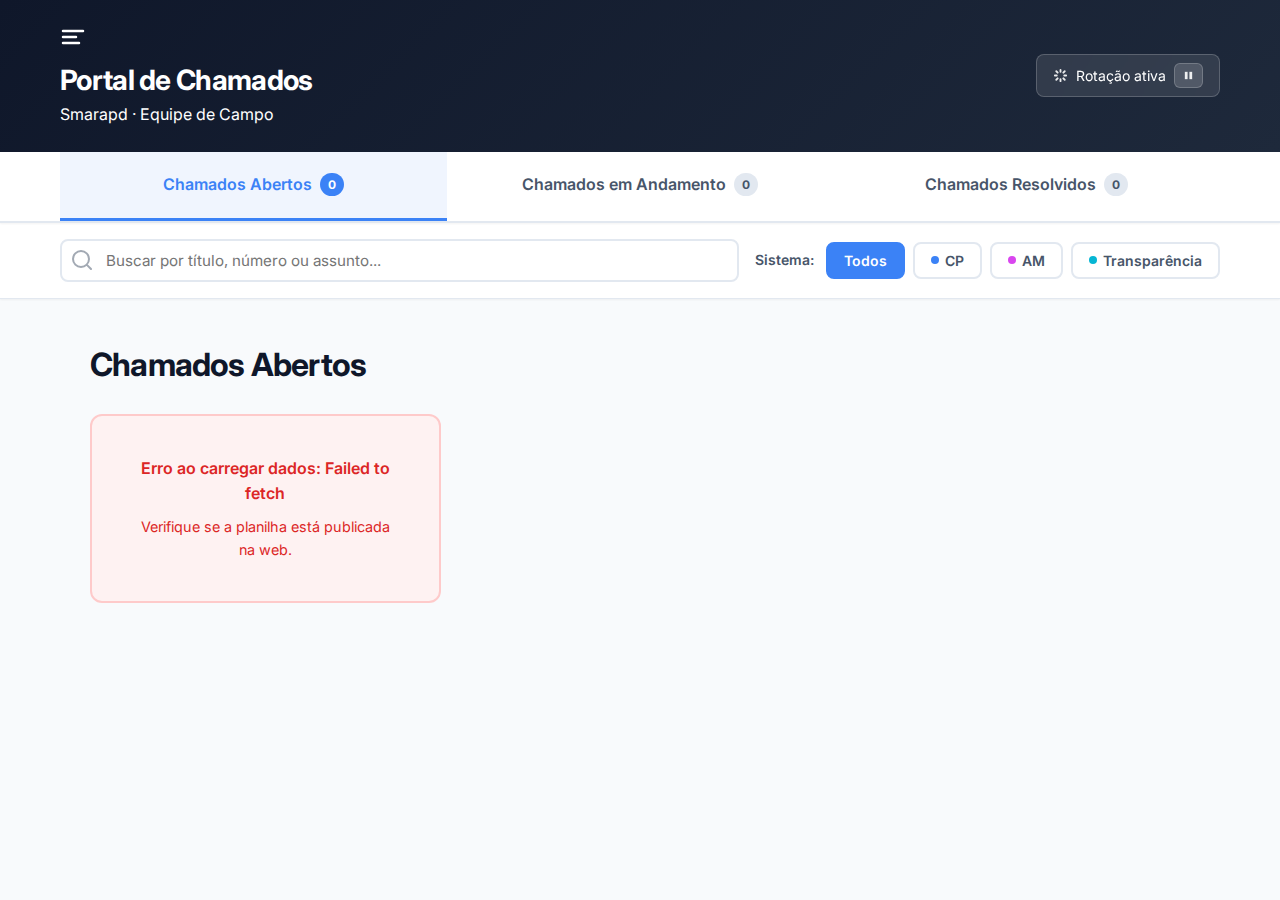
<file: index.html>
<!DOCTYPE html>
<html lang="pt-BR">

<head>
    <meta charset="UTF-8">
    <meta name="viewport" content="width=device-width, initial-scale=1.0">
    <title>Portal de Chamados Smarapd</title>
    <link rel="stylesheet" href="styles.css">
    <link rel="preconnect" href="https://fonts.googleapis.com">
    <link rel="preconnect" href="https://fonts.gstatic.com" crossorigin>
    <link href="https://fonts.googleapis.com/css2?family=Inter:wght@400;500;600;700&display=swap" rel="stylesheet">
    
    <!-- Swiper CSS -->
    <link rel="stylesheet" href="https://cdn.jsdelivr.net/npm/swiper@11/swiper-bundle.min.css" />
</head>

<body>
    <header>
        <div class="container">
            <div class="header-content">
                <div class="header-brand">
                    <div class="header-logo">
                        <svg width="26" height="26" viewBox="0 0 26 26" fill="none">
                            <path d="M3 7h20M3 13h13M3 19h16" stroke="white" stroke-width="2.5" stroke-linecap="round"/>
                        </svg>
                    </div>
                    <div>
                        <h1>Portal de Chamados</h1>
                        <p class="header-subtitle">Smarapd · Equipe de Campo</p>
                    </div>
                </div>
                <div class="rotation-indicator">
                    <svg width="15" height="15" viewBox="0 0 16 16" fill="none">
                        <path d="M8 2V4M8 12V14M14 8H12M4 8H2M12.5 12.5L11 11M5 5L3.5 3.5M12.5 3.5L11 5M5 11L3.5 12.5" stroke="currentColor" stroke-width="2" stroke-linecap="round"/>
                    </svg>
                    <span>Rotação ativa</span>
                    <button id="toggleRotation" class="rotation-toggle" aria-label="Pausar rotação">
                        <svg width="11" height="11" viewBox="0 0 12 12" fill="currentColor">
                            <rect x="2" y="2" width="3" height="8"/>
                            <rect x="7" y="2" width="3" height="8"/>
                        </svg>
                    </button>
                </div>
            </div>
        </div>
    </header>

    <nav>
        <div class="container">
            <ul>
                <li><a href="#" class="active" data-target="abertos">
                    Chamados Abertos
                    <span class="badge-count" data-section="abertos">0</span>
                </a></li>
                <li><a href="#" data-target="andamento">
                    Chamados em Andamento
                    <span class="badge-count" data-section="andamento">0</span>
                </a></li>
                <li><a href="#" data-target="resolvidos">
                    Chamados Resolvidos
                    <span class="badge-count" data-section="resolvidos">0</span>
                </a></li>
            </ul>
        </div>
    </nav>

    <div class="filters-bar">
        <div class="container">
            <div class="search-box">
                <svg width="20" height="20" viewBox="0 0 20 20" fill="none">
                    <path d="M9 17A8 8 0 1 0 9 1a8 8 0 0 0 0 16zM19 19l-4.35-4.35" stroke="currentColor" stroke-width="2" stroke-linecap="round" stroke-linejoin="round"/>
                </svg>
                <input type="text" id="searchInput" placeholder="Buscar por título, número ou assunto...">
                <button id="clearSearch" class="clear-btn" aria-label="Limpar busca">×</button>
            </div>
            <div class="filter-buttons">
                <span class="filter-label">Sistema:</span>
                <button class="filter-btn active" data-filter="all">Todos</button>
                <button class="filter-btn" data-filter="cp">
                    <span class="filter-dot cp"></span>
                    CP
                </button>
                <button class="filter-btn" data-filter="am">
                    <span class="filter-dot am"></span>
                    AM
                </button>
                <button class="filter-btn" data-filter="transparencia">
                    <span class="filter-dot transparencia"></span>
                    Transparência
                </button>
            </div>
        </div>
    </div>

    <main class="container">
        <section id="abertos" class="active">
            <h2>Chamados Abertos</h2>
            <div class="cards-container">
                <p class="loading-text">Carregando chamados...</p>
            </div>
            <p class="no-results" style="display: none;">Nenhum chamado encontrado com os filtros aplicados.</p>
        </section>

        <section id="andamento">
            <h2>Chamados em Andamento</h2>
            <div class="cards-container">
                <p class="loading-text">Carregando chamados...</p>
            </div>
            <p class="no-results" style="display: none;">Nenhum chamado encontrado com os filtros aplicados.</p>
        </section>

        <section id="resolvidos">
            <h2>Chamados Resolvidos</h2>
            <div class="cards-container">
                <p class="loading-text">Carregando chamados...</p>
            </div>
            <p class="no-results" style="display: none;">Nenhum chamado encontrado com os filtros aplicados.</p>
        </section>
    </main>

    <!-- Swiper JS -->
    <script src="https://cdn.jsdelivr.net/npm/swiper@11/swiper-bundle.min.js"></script>
    <script src="utils.js"></script>
    <script src="script.js"></script>
    
    <!-- Toast Notification -->
    <div id="toast" class="toast">
        <svg width="20" height="20" viewBox="0 0 20 20" fill="none">
            <circle cx="10" cy="10" r="8" stroke="currentColor" stroke-width="2"/>
            <path d="M6 10L9 13L14 7" stroke="currentColor" stroke-width="2" stroke-linecap="round" stroke-linejoin="round"/>
        </svg>
        <span id="toastMessage">Chamados atualizados!</span>
    </div>
</body>

</html>
</file>
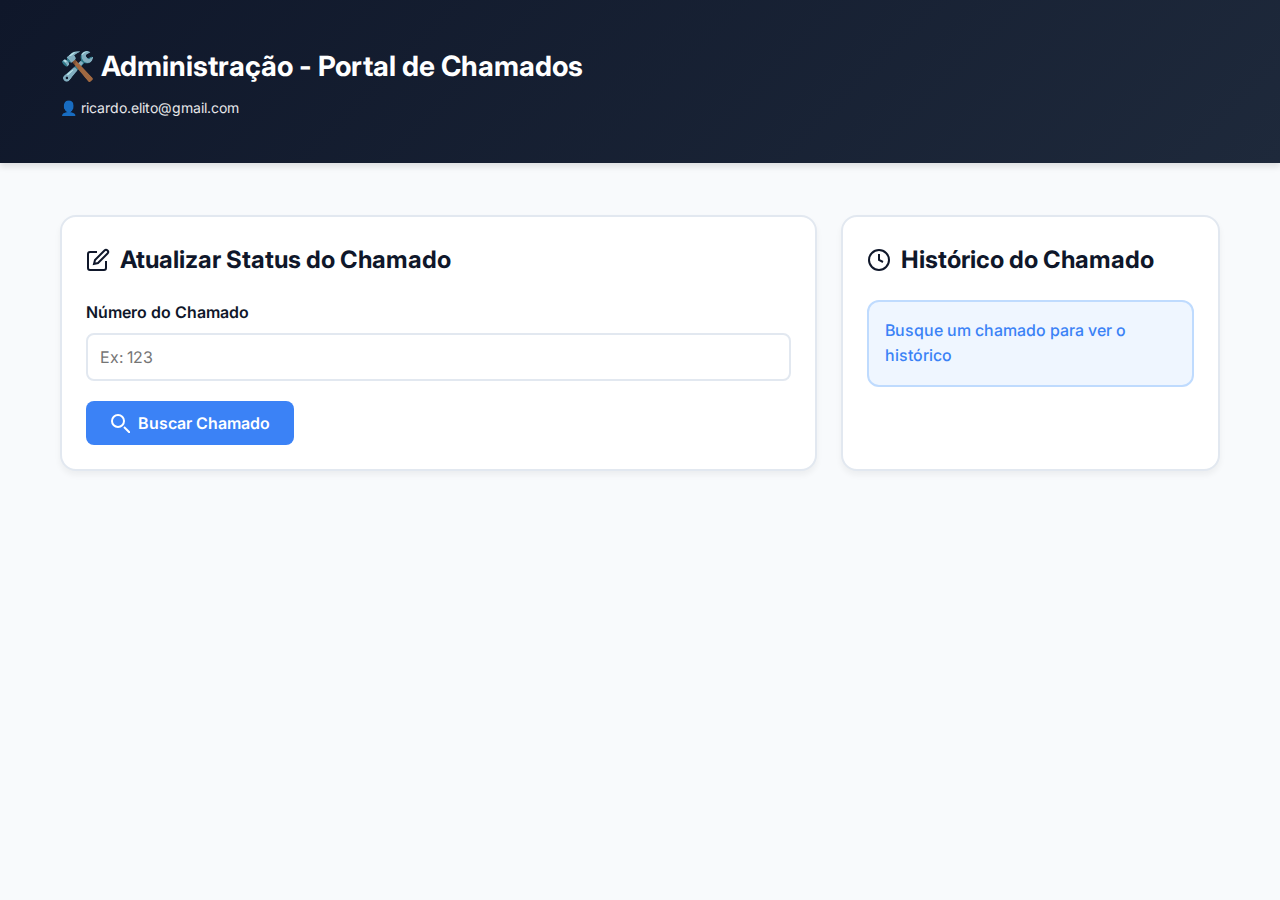
<file: admin.html>
<!DOCTYPE html>
<html lang="pt-BR">

<head>
    <meta charset="UTF-8">
    <meta name="viewport" content="width=device-width, initial-scale=1.0">
    <title>Admin - Portal de Chamados Smarapd</title>
    <link rel="preconnect" href="https://fonts.googleapis.com">
    <link rel="preconnect" href="https://fonts.gstatic.com" crossorigin>
    <link href="https://fonts.googleapis.com/css2?family=Inter:wght@400;500;600;700&display=swap" rel="stylesheet">
    <link rel="stylesheet" href="admin.css">
</head>

<body>
    <header>
        <div class="container">
            <h1>🛠️ Administração - Portal de Chamados</h1>
            <div class="user-info">
                👤 <span id="userName">Carregando...</span>
            </div>
        </div>
    </header>

    <div class="container">
        <div id="alertContainer"></div>

        <div class="admin-grid">
            <!-- Coluna Esquerda: Formulário -->
            <div class="card">
                <h2>
                    <svg width="24" height="24" viewBox="0 0 24 24" fill="none" stroke="currentColor" stroke-width="2">
                        <path d="M11 4H4a2 2 0 0 0-2 2v14a2 2 0 0 0 2 2h14a2 2 0 0 0 2-2v-7"></path>
                        <path d="M18.5 2.5a2.121 2.121 0 0 1 3 3L12 15l-4 1 1-4 9.5-9.5z"></path>
                    </svg>
                    Atualizar Status do Chamado
                </h2>

                <div class="form-group">
                    <label>Número do Chamado</label>
                    <input type="text" id="chamadoId" placeholder="Ex: 123" />
                </div>

                <button class="btn btn-primary" onclick="buscarChamado()">
                    <svg width="20" height="20" viewBox="0 0 20 20" fill="none" stroke="currentColor" stroke-width="2">
                        <circle cx="8" cy="8" r="6"></circle>
                        <path d="M14 14l6 6"></path>
                    </svg>
                    Buscar Chamado
                </button>

                <div id="chamadoDetalhes" style="display: none; margin-top: 24px;">
                    <div class="chamado-info">
                        <h3 id="chamadoTitulo">-</h3>
                        <p><strong>Status Atual:</strong> <span id="chamadoStatusAtual">-</span></p>
                        <p><strong>Sistema:</strong> <span id="chamadoSistema">-</span></p>
                        <p><strong>Solicitante:</strong> <span id="chamadoSolicitante">-</span></p>
                    </div>

                    <div class="form-group">
                        <label>Novo Status</label>
                        <div class="status-select" id="statusSelect">
                            <div class="status-option aberto" data-status="Aberto" onclick="selecionarStatus('Aberto')">
                                ⚠️ Aberto
                            </div>
                            <div class="status-option andamento" data-status="Em Andamento"
                                onclick="selecionarStatus('Em Andamento')">
                                🔄 Em Andamento
                            </div>
                            <div class="status-option resolvido" data-status="Resolvido"
                                onclick="selecionarStatus('Resolvido')">
                                ✅ Resolvido
                            </div>
                        </div>
                    </div>

                    <div class="form-group">
                        <label>Observação (opcional)</label>
                        <textarea id="observacao" rows="3"
                            placeholder="Adicione uma observação sobre esta mudança..."></textarea>
                    </div>

                    <button class="btn btn-success" id="btnAtualizar" onclick="atualizarStatus()" disabled>
                        <svg width="20" height="20" viewBox="0 0 20 20" fill="none" stroke="currentColor"
                            stroke-width="2">
                            <path d="M5 10l3 3L18 3"></path>
                        </svg>
                        Atualizar Status
                    </button>
                </div>
            </div>

            <!-- Coluna Direita: Histórico -->
            <div class="card">
                <h2>
                    <svg width="24" height="24" viewBox="0 0 24 24" fill="none" stroke="currentColor" stroke-width="2">
                        <circle cx="12" cy="12" r="10"></circle>
                        <polyline points="12 6 12 12 16 14"></polyline>
                    </svg>
                    Histórico do Chamado
                </h2>

                <div id="historico">
                    <div class="alert alert-info">
                        Busque um chamado para ver o histórico
                    </div>
                </div>
            </div>
        </div>
    </div>

    <script src="utils.js"></script>
    <script>
        // CONFIGURAÇÃO - SUBSTITUA PELA URL DO SEU APPS SCRIPT
        // ⚠️ IMPORTANTE: Configure a URL da sua API aqui!
        // Para obter a URL:
        // 1. Vá no Apps Script
        // 2. Clique em "Implantar" > "Nova implantação"
        // 3. Tipo: "Aplicativo da Web"
        // 4. Acesso: "Qualquer pessoa"
        // 5. Copie a URL e cole abaixo

        let chamadoAtual = null;
        let statusSelecionado = null;
        let dadosChamado = null;

        // Carregar informações do usuário
        window.addEventListener('DOMContentLoaded', () => {
            carregarUsuario();
        });

        async function carregarUsuario() {
            try {
                const response = await fetch(API_URL, {
                    method: 'POST',
                    redirect: 'follow',
                    headers: { 'Content-Type': 'text/plain;charset=utf-8' },
                    body: JSON.stringify({
                        action: 'validarUsuario',
                        email: ADMIN_CONFIG.userEmail
                    })
                });

                const result = await response.json();

                if (result.success && result.data.ativo) {
                    document.getElementById('userName').textContent = result.data.nome;
                } else {
                    mostrarAlerta('Usuário não autorizado', 'error');
                    document.getElementById('userName').textContent = 'Não autorizado';
                }
            } catch (error) {
                console.error('Erro ao carregar usuário:', error);
                document.getElementById('userName').textContent = ADMIN_CONFIG.userEmail;
            }
        }

        async function buscarChamado() {
            const id = document.getElementById('chamadoId').value.trim();

            if (!id) {
                mostrarAlerta('Digite o número do chamado', 'error');
                return;
            }

            mostrarAlerta('Buscando chamado...', 'info');

            try {
                const response = await fetch(SHEET_URL);
                const csvText = await response.text();

                const chamados = parseCSV(csvText);
                const chamado = chamados.find(c => c['Numero do Chamado'] === id);

                if (chamado) {
                    dadosChamado = chamado;
                    mostrarDetalhesChamado(chamado);
                    await carregarHistorico(id);
                    limparAlerta();
                } else {
                    mostrarAlerta('Chamado não encontrado', 'error');
                    document.getElementById('chamadoDetalhes').style.display = 'none';
                }
            } catch (error) {
                console.error('Erro ao buscar chamado:', error);
                mostrarAlerta('Erro ao buscar chamado: ' + error.message, 'error');
            }
        }

        function mostrarDetalhesChamado(chamado) {
            chamadoAtual = chamado['Numero do Chamado'];

            document.getElementById('chamadoTitulo').textContent = chamado['Titulo'];
            document.getElementById('chamadoStatusAtual').textContent = chamado['Status'];
            document.getElementById('chamadoSistema').textContent = chamado['Sistema'] || '-';
            document.getElementById('chamadoSolicitante').textContent = chamado['Solicitante'] || '-';

            document.getElementById('chamadoDetalhes').style.display = 'block';

            // Limpar seleção anterior
            document.querySelectorAll('.status-option').forEach(el => el.classList.remove('selected'));
            statusSelecionado = null;
            document.getElementById('btnAtualizar').disabled = true;
        }

        function selecionarStatus(status) {
            statusSelecionado = status;

            // Atualizar UI
            document.querySelectorAll('.status-option').forEach(el => {
                el.classList.remove('selected');
            });

            document.querySelector(`[data-status="${status}"]`).classList.add('selected');
            document.getElementById('btnAtualizar').disabled = false;
        }

        async function atualizarStatus() {
            if (!chamadoAtual || !statusSelecionado) {
                mostrarAlerta('Selecione um status', 'error');
                return;
            }

            const statusAtual = dadosChamado['Status'];

            if (statusAtual === statusSelecionado) {
                mostrarAlerta('O chamado já está neste status', 'error');
                return;
            }

            const observacao = document.getElementById('observacao').value.trim();
            const btn = document.getElementById('btnAtualizar');

            btn.disabled = true;
            btn.innerHTML = '<div class="loading"></div> Atualizando...';

            try {
                const response = await fetch(API_URL, {
                    method: 'POST',
                    redirect: 'follow',
                    headers: { 'Content-Type': 'text/plain;charset=utf-8' },
                    body: JSON.stringify({
                        action: 'atualizarStatus',
                        chamadoId: chamadoAtual,
                        novoStatus: statusSelecionado,
                        usuario: ADMIN_CONFIG.userEmail,
                        observacao: observacao
                    })
                });

                if (!response.ok) {
                    throw new Error(`HTTP ${response.status}`);
                }

                const result = await response.json();

                if (result.success) {
                    mostrarAlerta('Status atualizado com sucesso! Pode levar até 5 minutos para a alteração refletir no portal devido ao cache da planilha.', 'success');
                    document.getElementById('observacao').value = '';

                    // Atualizar UI localmente pois a planilha tem cache de até 5 minutos
                    if (dadosChamado) {
                        dadosChamado['Status'] = statusSelecionado;
                        mostrarDetalhesChamado(dadosChamado);
                    }

                    // Atualiza o histórico (a API busca os dados em tempo real, sem cache)
                    carregarHistorico(chamadoAtual);
                } else {
                    throw new Error(result.message || 'Erro desconhecido ao atualizar');
                }

            } catch (error) {
                console.error('Erro ao atualizar status:', error);
                mostrarAlerta('Erro ao atualizar: ' + error.message + ' - Verifique se a URL da API está correta', 'error');
            } finally {
                btn.disabled = false;
                btn.innerHTML = '<svg width="20" height="20" viewBox="0 0 20 20" fill="none" stroke="currentColor" stroke-width="2"><path d="M5 10l3 3L18 3"></path></svg> Atualizar Status';
            }
        }

        async function carregarHistorico(chamadoId) {
            const historicoDiv = document.getElementById('historico');
            historicoDiv.innerHTML = '<div class="alert alert-info">Carregando histórico...</div>';

            try {
                const response = await fetch(API_URL, {
                    method: 'POST',
                    redirect: 'follow',
                    headers: { 'Content-Type': 'text/plain;charset=utf-8' },
                    body: JSON.stringify({
                        action: 'obterHistorico',
                        chamadoId: chamadoId
                    })
                });

                if (!response.ok) {
                    throw new Error(`HTTP ${response.status}`);
                }

                const result = await response.json();

                if (result.success) {
                    if (result.data && result.data.length > 0) {
                        renderizarHistorico(result.data);
                    } else {
                        historicoDiv.innerHTML = '<div class="alert alert-info">Nenhum histórico encontrado para este chamado.</div>';
                    }
                } else {
                    throw new Error(result.message || 'Erro ao buscar histórico');
                }
            } catch (error) {
                historicoDiv.innerHTML = `
                    <div class="alert alert-error">
                        <strong>Erro ao carregar histórico</strong><br>
                        ${escapeHTML(error.message)}<br><br>
                        <small>Verifique se:</small>
                        <ul style="margin-top: 8px; padding-left: 20px;">
                            <li>A API_URL em utils.js está configurada corretamente</li>
                            <li>O script está implantado como "Aplicativo da Web"</li>
                            <li>O acesso está configurado como "Qualquer pessoa"</li>
                            <li>O chamado existe na planilha</li>
                        </ul>
                    </div>
                `;
            }
        }

        function renderizarHistorico(historico) {
            const html = `
                <div class="timeline">
                    ${historico.map(item => `
                        <div class="timeline-item">
                            <div class="timeline-content">
                                <h4>${escapeHTML(item.statusAnterior)} → ${escapeHTML(item.statusNovo)}</h4>
                                <p>por ${escapeHTML(item.usuario)}</p>
                                ${item.observacao ? `<p><em>"${escapeHTML(item.observacao)}"</em></p>` : ''}
                                <span class="timeline-date">${escapeHTML(formatarData(item.timestamp))}</span>
                            </div>
                        </div>
                    `).join('')}
                </div>
            `;

            document.getElementById('historico').innerHTML = html;
        }

        function formatarData(timestamp) {
            const date = new Date(timestamp);
            return date.toLocaleString('pt-BR', {
                day: '2-digit',
                month: '2-digit',
                year: 'numeric',
                hour: '2-digit',
                minute: '2-digit'
            });
        }

        function mostrarAlerta(mensagem, tipo) {
            const container = document.getElementById('alertContainer');
            container.innerHTML = `<div class="alert alert-${escapeHTML(tipo)}">${escapeHTML(mensagem)}</div>`;
        }

        function limparAlerta() {
            document.getElementById('alertContainer').innerHTML = '';
        }

    </script>
</body>

</html>
</file>
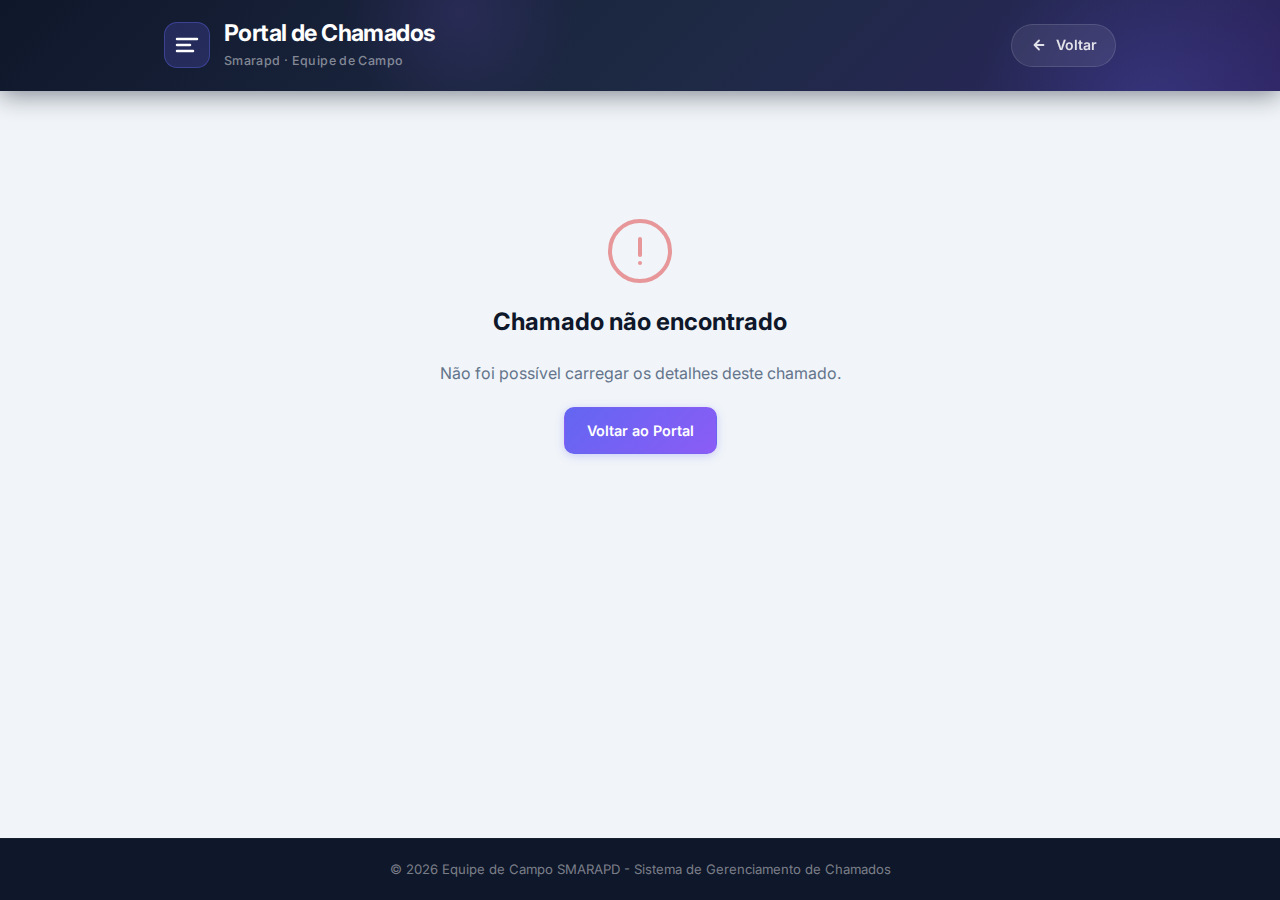
<file: detalhes.html>
<!DOCTYPE html>
<html lang="pt-BR">

<head>
    <meta charset="UTF-8">
    <meta name="viewport" content="width=device-width, initial-scale=1.0">
    <title>Detalhes do Chamado - Smarapd</title>
    <link rel="stylesheet" href="detalhes.css">
    <link rel="preconnect" href="https://fonts.googleapis.com">
    <link rel="preconnect" href="https://fonts.gstatic.com" crossorigin>
    <link href="https://fonts.googleapis.com/css2?family=Inter:wght@400;500;600;700&display=swap" rel="stylesheet">
</head>

<body>
    <header>
        <div class="container">
            <div class="header-content">
                <div class="header-brand">
                    <div class="header-logo">
                        <svg width="26" height="26" viewBox="0 0 26 26" fill="none">
                            <path d="M3 7h20M3 13h13M3 19h16" stroke="white" stroke-width="2.5" stroke-linecap="round"/>
                        </svg>
                    </div>
                    <div>
                        <h1>Portal de Chamados</h1>
                        <p class="header-subtitle">Smarapd · Equipe de Campo</p>
                    </div>
                </div>
                <a href="index.html" class="btn-back">
                    <svg width="18" height="18" viewBox="0 0 20 20" fill="none">
                        <path d="M15 10H5M5 10L10 15M5 10L10 5" stroke="currentColor" stroke-width="2" stroke-linecap="round" stroke-linejoin="round"/>
                    </svg>
                    Voltar
                </a>
            </div>
        </div>
    </header>

    <main class="container">
        <div id="loading" class="loading-state">
            <div class="spinner"></div>
            <p>Carregando detalhes do chamado...</p>
        </div>

        <div id="error" class="error-state" style="display: none;">
            <svg width="64" height="64" viewBox="0 0 64 64" fill="none">
                <circle cx="32" cy="32" r="30" stroke="#dc2626" stroke-width="4"/>
                <path d="M32 20V36M32 44V44.02" stroke="#dc2626" stroke-width="4" stroke-linecap="round"/>
            </svg>
            <h2>Chamado não encontrado</h2>
            <p>Não foi possível carregar os detalhes deste chamado.</p>
            <a href="index.html" class="btn-primary">Voltar ao Portal</a>
        </div>

        <div id="detailsContent" style="display: none;">
            <!-- Header do Chamado -->
            <div class="ticket-header">
                <div class="ticket-title-section">
                    <span class="ticket-id" id="ticketId">#0000</span>
                    <h1 id="ticketTitle">Título do Chamado</h1>
                </div>
                <div class="ticket-meta">
                    <span class="status-badge" id="statusBadge">Status</span>
                    <span class="system-badge" id="systemBadge" style="display: none;">Sistema</span>
                </div>
            </div>

            <!-- Informações Principais -->
            <div class="details-grid">
                <div class="detail-card">
                    <div class="card-icon">
                        <svg width="24" height="24" viewBox="0 0 24 24" fill="none">
                            <rect x="3" y="4" width="18" height="18" rx="2" stroke="currentColor" stroke-width="2"/>
                            <path d="M3 10H21M16 3V7M8 3V7" stroke="currentColor" stroke-width="2" stroke-linecap="round"/>
                        </svg>
                    </div>
                    <div class="card-content">
                        <h3>Data de Abertura</h3>
                        <p id="timestamp">-</p>
                    </div>
                </div>

                <div class="detail-card">
                    <div class="card-icon">
                        <svg width="24" height="24" viewBox="0 0 24 24" fill="none">
                            <circle cx="12" cy="12" r="9" stroke="currentColor" stroke-width="2"/>
                            <path d="M12 6V12L16 14" stroke="currentColor" stroke-width="2" stroke-linecap="round"/>
                        </svg>
                    </div>
                    <div class="card-content">
                        <h3>Status Atual</h3>
                        <p id="statusText">-</p>
                    </div>
                </div>

                <div class="detail-card" id="systemCard" style="display: none;">
                    <div class="card-icon">
                        <svg width="24" height="24" viewBox="0 0 24 24" fill="none">
                            <rect x="4" y="4" width="16" height="16" rx="2" stroke="currentColor" stroke-width="2"/>
                            <path d="M9 9H15M9 13H15" stroke="currentColor" stroke-width="2" stroke-linecap="round"/>
                        </svg>
                    </div>
                    <div class="card-content">
                        <h3>Sistema</h3>
                        <p id="systemText">-</p>
                    </div>
                </div>

                <div class="detail-card" id="priorityCard" style="display: none;">
                    <div class="card-icon">
                        <svg width="24" height="24" viewBox="0 0 24 24" fill="none">
                            <path d="M12 4L20 8L12 12L4 8L12 4Z" stroke="currentColor" stroke-width="2" stroke-linejoin="round"/>
                            <path d="M4 12L12 16L20 12" stroke="currentColor" stroke-width="2" stroke-linejoin="round"/>
                            <path d="M4 16L12 20L20 16" stroke="currentColor" stroke-width="2" stroke-linejoin="round"/>
                        </svg>
                    </div>
                    <div class="card-content">
                        <h3>Prioridade</h3>
                        <p id="priorityText">-</p>
                    </div>
                </div>
            </div>

            <!-- Assunto/Descrição -->
            <div class="section-card">
                <div class="section-header">
                    <svg width="24" height="24" viewBox="0 0 24 24" fill="none">
                        <path d="M9 5H7C5.89543 5 5 5.89543 5 7V19C5 20.1046 5.89543 21 7 21H17C18.1046 21 19 20.1046 19 19V7C19 5.89543 18.1046 5 17 5H15" stroke="currentColor" stroke-width="2"/>
                        <path d="M9 5C9 3.89543 9.89543 3 11 3H13C14.1046 3 15 3.89543 15 5V7H9V5Z" stroke="currentColor" stroke-width="2"/>
                        <path d="M9 12H15M9 16H13" stroke="currentColor" stroke-width="2" stroke-linecap="round"/>
                    </svg>
                    <h2>Descrição do Chamado</h2>
                </div>
                <div class="section-content">
                    <p id="description">Carregando descrição...</p>
                </div>
            </div>

            <!-- Informações Adicionais -->
            <div class="section-card" id="additionalInfo" style="display: none;">
                <div class="section-header">
                    <svg width="24" height="24" viewBox="0 0 24 24" fill="none">
                        <circle cx="12" cy="12" r="9" stroke="currentColor" stroke-width="2"/>
                        <path d="M12 8V12L15 15" stroke="currentColor" stroke-width="2" stroke-linecap="round"/>
                    </svg>
                    <h2>Informações Adicionais</h2>
                </div>
                <div class="section-content">
                    <div class="info-grid" id="additionalFields">
                        <!-- Campos adicionais serão inseridos aqui dinamicamente -->
                    </div>
                </div>
            </div>

            <!-- Timeline de Status (se houver histórico) -->
            <div class="section-card" id="timelineSection" style="display: none;">
                <div class="section-header">
                    <svg width="24" height="24" viewBox="0 0 24 24" fill="none">
                        <circle cx="12" cy="6" r="2" fill="currentColor"/>
                        <circle cx="12" cy="12" r="2" fill="currentColor"/>
                        <circle cx="12" cy="18" r="2" fill="currentColor"/>
                        <path d="M12 8V10M12 14V16" stroke="currentColor" stroke-width="2"/>
                    </svg>
                    <h2>Histórico</h2>
                </div>
                <div class="section-content">
                    <div class="timeline" id="timeline">
                        <!-- Timeline será inserida aqui -->
                    </div>
                </div>
            </div>

            <!-- Ações -->
            <div class="actions-bar">
                <button class="btn-secondary" onclick="window.print()">
                    <svg width="20" height="20" viewBox="0 0 20 20" fill="none">
                        <path d="M5 7V3H15V7M5 15H3V9H17V15H15M5 11H15V17H5V11Z" stroke="currentColor" stroke-width="2" stroke-linejoin="round"/>
                    </svg>
                    Imprimir
                </button>
                <button class="btn-secondary" onclick="shareTicket()">
                    <svg width="20" height="20" viewBox="0 0 20 20" fill="none">
                        <circle cx="15" cy="5" r="2" stroke="currentColor" stroke-width="2"/>
                        <circle cx="5" cy="10" r="2" stroke="currentColor" stroke-width="2"/>
                        <circle cx="15" cy="15" r="2" stroke="currentColor" stroke-width="2"/>
                        <path d="M7 9L13 6M7 11L13 14" stroke="currentColor" stroke-width="2"/>
                    </svg>
                    Compartilhar
                </button>
                <a href="index.html" class="btn-primary">
                    <svg width="20" height="20" viewBox="0 0 20 20" fill="none">
                        <path d="M15 10H5M5 10L10 15M5 10L10 5" stroke="currentColor" stroke-width="2" stroke-linecap="round" stroke-linejoin="round"/>
                    </svg>
                    Voltar ao Portal
                </a>
            </div>
        </div>
    </main>

    <footer>
        <div class="container">
            <p>&copy; 2026 Equipe de Campo SMARAPD - Sistema de Gerenciamento de Chamados</p>
        </div>
    </footer>

    <script src="utils.js"></script>
    <script src="detalhes.js"></script>
</body>

</html>
</file>
<file: styles.css>
:root {
    --primary-color: #0f172a;
    --secondary-color: #f8fafc;
    --accent-blue: #3b82f6;
    --accent-blue-hover: #2563eb;
    --text-color: #475569;
    --heading-color: #0f172a;
    --card-bg: #ffffff;
    --border-color: #e2e8f0;
    --shadow-sm: 0 1px 2px 0 rgba(0, 0, 0, 0.05);
    --shadow-md: 0 4px 6px -1px rgba(0, 0, 0, 0.1);
    --shadow-lg: 0 10px 15px -3px rgba(0, 0, 0, 0.1);
    --shadow-xl: 0 20px 25px -5px rgba(0, 0, 0, 0.1);

    /* Status colors - improved contrast */
    --status-aberto-bg: #fef2f2;
    --status-aberto-text: #dc2626;
    --status-aberto-border: #fecaca;

    --status-andamento-bg: #fffbeb;
    --status-andamento-text: #d97706;
    --status-andamento-border: #fde68a;

    --status-resolvido-bg: #f0fdf4;
    --status-resolvido-text: #16a34a;
    --status-resolvido-border: #bbf7d0;

    /* System badge colors - distinctive and accessible */
    --system-cp-bg: #eff6ff;
    --system-cp-text: #1e40af;
    --system-cp-border: #3b82f6;

    --system-am-bg: #fdf4ff;
    --system-am-text: #a21caf;
    --system-am-border: #d946ef;

    --system-transparencia-bg: #ecfeff;
    --system-transparencia-text: #0e7490;
    --system-transparencia-border: #06b6d4;

    --font-family: 'Inter', sans-serif;
    --transition-speed: 0.3s;
    --transition-timing: cubic-bezier(0.4, 0, 0.2, 1);
}

* {
    margin: 0;
    padding: 0;
    box-sizing: border-box;
}

body {
    font-family: var(--font-family);
    background-color: var(--secondary-color);
    color: var(--text-color);
    line-height: 1.6;
    -webkit-font-smoothing: antialiased;
    -moz-osx-font-smoothing: grayscale;
}

.container {
    max-width: 1200px;
    margin: 0 auto;
    padding: 0 20px;
}

/* Header */
header {
    background: linear-gradient(135deg, #0f172a 0%, #1e293b 100%);
    color: white;
    padding: 24px 0;
    box-shadow: var(--shadow-md);
}

.header-content {
    display: flex;
    justify-content: space-between;
    align-items: center;
    gap: 20px;
    flex-wrap: wrap;
}

header h1 {
    font-size: 1.75rem;
    font-weight: 700;
    letter-spacing: -0.025em;
}

/* Rotation Indicator */
.rotation-indicator {
    display: flex;
    align-items: center;
    gap: 8px;
    background: rgba(255, 255, 255, 0.1);
    padding: 8px 16px;
    border-radius: 8px;
    font-size: 0.875rem;
    backdrop-filter: blur(10px);
    border: 1px solid rgba(255, 255, 255, 0.2);
    transition: all var(--transition-speed) var(--transition-timing);
}

.rotation-indicator.paused {
    background: rgba(239, 68, 68, 0.15);
    border-color: rgba(239, 68, 68, 0.3);
}

.rotation-indicator svg {
    color: rgba(255, 255, 255, 0.9);
    animation: spin 3s linear infinite;
}

.rotation-indicator.paused svg {
    animation: none;
    color: rgba(239, 68, 68, 0.8);
}

@keyframes spin {
    from { transform: rotate(0deg); }
    to { transform: rotate(360deg); }
}

.rotation-toggle {
    background: rgba(255, 255, 255, 0.15);
    border: 1px solid rgba(255, 255, 255, 0.2);
    color: white;
    padding: 6px 8px;
    border-radius: 6px;
    cursor: pointer;
    display: flex;
    align-items: center;
    justify-content: center;
    transition: all var(--transition-speed) var(--transition-timing);
}

.rotation-toggle:hover {
    background: rgba(255, 255, 255, 0.25);
    transform: scale(1.05);
}

.rotation-toggle.playing svg rect:nth-child(1) {
    animation: none;
}

.rotation-toggle.playing svg rect:nth-child(2) {
    animation: none;
}

/* Navigation */
nav {
    background-color: white;
    border-bottom: 2px solid var(--border-color);
    position: sticky;
    top: 0;
    z-index: 100;
    box-shadow: var(--shadow-sm);
}

nav ul {
    list-style: none;
    display: flex;
    gap: 0;
}

nav li {
    flex: 1;
}

nav a {
    text-decoration: none;
    color: var(--text-color);
    font-weight: 600;
    padding: 20px 16px;
    display: flex;
    align-items: center;
    justify-content: center;
    gap: 8px;
    border-bottom: 3px solid transparent;
    transition: all var(--transition-speed) var(--transition-timing);
    position: relative;
}

nav a:hover {
    color: var(--accent-blue);
    background-color: rgba(59, 130, 246, 0.05);
}

nav a.active {
    color: var(--accent-blue);
    border-bottom-color: var(--accent-blue);
    background-color: rgba(59, 130, 246, 0.08);
}

.badge-count {
    background: var(--border-color);
    color: var(--text-color);
    padding: 2px 8px;
    border-radius: 12px;
    font-size: 0.75rem;
    font-weight: 700;
    min-width: 24px;
    text-align: center;
    transition: all var(--transition-speed) var(--transition-timing);
}

nav a.active .badge-count {
    background: var(--accent-blue);
    color: white;
}

/* Filters Bar */
.filters-bar {
    background: white;
    border-bottom: 1px solid var(--border-color);
    padding: 16px 0;
    position: sticky;
    top: 65px;
    z-index: 99;
    box-shadow: var(--shadow-sm);
}

.filters-bar .container {
    display: flex;
    gap: 16px;
    align-items: center;
    flex-wrap: wrap;
}

.search-box {
    flex: 1;
    min-width: 250px;
    position: relative;
    display: flex;
    align-items: center;
}

.search-box svg {
    position: absolute;
    left: 12px;
    color: var(--text-color);
    opacity: 0.5;
}

.search-box input {
    width: 100%;
    padding: 10px 40px 10px 44px;
    border: 2px solid var(--border-color);
    border-radius: 8px;
    font-family: var(--font-family);
    font-size: 0.95rem;
    transition: all var(--transition-speed) var(--transition-timing);
}

.search-box input:focus {
    outline: none;
    border-color: var(--accent-blue);
    box-shadow: 0 0 0 3px rgba(59, 130, 246, 0.1);
}

.clear-btn {
    position: absolute;
    right: 8px;
    background: transparent;
    border: none;
    color: var(--text-color);
    font-size: 24px;
    cursor: pointer;
    padding: 4px 8px;
    opacity: 0;
    transition: all var(--transition-speed) var(--transition-timing);
    display: none;
}

.search-box input:not(:placeholder-shown) ~ .clear-btn {
    opacity: 0.5;
    display: block;
}

.clear-btn:hover {
    opacity: 1;
}

.filter-buttons {
    display: flex;
    gap: 8px;
    align-items: center;
    flex-wrap: wrap;
}

.filter-label {
    font-size: 0.875rem;
    font-weight: 600;
    color: var(--text-color);
    margin-right: 4px;
}

.filter-btn {
    padding: 8px 16px;
    border: 2px solid var(--border-color);
    background: white;
    color: var(--text-color);
    border-radius: 8px;
    cursor: pointer;
    font-weight: 600;
    font-size: 0.875rem;
    transition: all var(--transition-speed) var(--transition-timing);
    display: flex;
    align-items: center;
    gap: 6px;
    font-family: var(--font-family);
}

.filter-btn:hover {
    border-color: var(--accent-blue);
    background: rgba(59, 130, 246, 0.05);
    transform: translateY(-1px);
}

.filter-btn.active {
    background: var(--accent-blue);
    color: white;
    border-color: var(--accent-blue);
}

.filter-dot {
    width: 8px;
    height: 8px;
    border-radius: 50%;
}

.filter-dot.cp {
    background: var(--system-cp-border);
}

.filter-dot.am {
    background: var(--system-am-border);
}

.filter-dot.transparencia {
    background: var(--system-transparencia-border);
}

/* Main Content */
main {
    padding: 40px 20px;
    min-height: 60vh;
}

/* Adicionar espaço extra para as setas do Swiper no desktop */
@media (min-width: 769px) {
    main.container {
        padding: 40px 50px; /* Mais espaço nas laterais */
    }
}

section {
    display: none;
    animation: fadeIn 0.4s var(--transition-timing);
}

section.active {
    display: block;
}

@keyframes fadeIn {
    from {
        opacity: 0;
        transform: translateY(20px);
    }
    to {
        opacity: 1;
        transform: translateY(0);
    }
}

h2 {
    color: var(--heading-color);
    margin-bottom: 24px;
    font-size: 2rem;
    font-weight: 700;
    letter-spacing: -0.025em;
}

/* Cards Container - Grid padrão */
.cards-container {
    display: grid;
    grid-template-columns: repeat(auto-fill, minmax(320px, 1fr));
    gap: 24px;
}

/* Swiper Container (quando convertido no desktop) */
.cards-swiper {
    width: 100%;
    padding: 20px 0 60px;
    position: relative;
}

/* Esconder setas por padrão */
.cards-swiper .swiper-button-next,
.cards-swiper .swiper-button-prev {
    opacity: 0;
    transition: opacity 0.3s ease;
}

/* Mostrar setas no hover */
.cards-swiper:hover .swiper-button-next,
.cards-swiper:hover .swiper-button-prev {
    opacity: 1;
}

/* Sempre mostrar se estiver desabilitado para feedback visual */
.swiper-button-disabled {
    opacity: 0.15 !important;
}

.swiper-wrapper {
    display: flex;
    align-items: stretch;
}

/* Swiper Navigation Buttons */
.swiper-button-next,
.swiper-button-prev {
    color: var(--accent-blue);
    background: white;
    width: 44px;
    height: 44px;
    border-radius: 50%;
    box-shadow: var(--shadow-lg);
    border: 2px solid var(--border-color);
    transition: all var(--transition-speed) var(--transition-timing);
    top: 50%;
    margin-top: -22px;
}

.swiper-button-next {
    right: -22px; /* Metade fora do container */
}

.swiper-button-prev {
    left: -22px; /* Metade fora do container */
}

.swiper-button-next:after,
.swiper-button-prev:after {
    font-size: 18px;
    font-weight: bold;
}

.swiper-button-next:hover,
.swiper-button-prev:hover {
    background: var(--accent-blue);
    color: white;
    border-color: var(--accent-blue);
    transform: scale(1.15);
    box-shadow: var(--shadow-xl);
}

.swiper-button-disabled {
    opacity: 0.25;
    cursor: not-allowed;
    pointer-events: none;
}

/* Swiper Pagination */
.swiper-pagination {
    bottom: 10px !important;
    opacity: 0.7;
    transition: opacity 0.3s ease;
}

.cards-swiper:hover .swiper-pagination {
    opacity: 1;
}

.swiper-pagination-bullet {
    width: 10px;
    height: 10px;
    background: var(--text-color);
    opacity: 0.3;
    transition: all var(--transition-speed) var(--transition-timing);
}

.swiper-pagination-bullet-active {
    background: var(--accent-blue);
    opacity: 1;
    width: 28px;
    border-radius: 5px;
}

/* Cards */
.card {
    background: var(--card-bg);
    border: 2px solid var(--border-color);
    border-radius: 16px;
    padding: 24px;
    transition: all var(--transition-speed) var(--transition-timing);
    display: flex;
    flex-direction: column;
    position: relative;
    overflow: hidden;
    height: auto;
}

/* Swiper slide específico */
.swiper-slide.card {
    height: auto;
    min-height: 400px;
}

.card::before {
    content: '';
    position: absolute;
    top: 0;
    left: 0;
    right: 0;
    height: 4px;
    background: linear-gradient(90deg, transparent, var(--accent-blue), transparent);
    opacity: 0;
    transition: opacity var(--transition-speed) var(--transition-timing);
}

.card:hover {
    transform: translateY(-4px);
    box-shadow: var(--shadow-xl);
    border-color: var(--accent-blue);
}

.card:hover::before {
    opacity: 1;
}

.card-header {
    display: flex;
    justify-content: space-between;
    align-items: center;
    margin-bottom: 16px;
    flex-wrap: wrap;
    gap: 8px;
}

.ticket-id {
    font-weight: 700;
    color: var(--heading-color);
    font-size: 1rem;
    letter-spacing: -0.025em;
}

.status-badge {
    padding: 6px 14px;
    border-radius: 12px;
    font-size: 0.8rem;
    font-weight: 700;
    border: 1.5px solid;
    text-transform: uppercase;
    letter-spacing: 0.025em;
}

.status-aberto .status-badge {
    background-color: var(--status-aberto-bg);
    color: var(--status-aberto-text);
    border-color: var(--status-aberto-border);
}

.status-andamento .status-badge {
    background-color: var(--status-andamento-bg);
    color: var(--status-andamento-text);
    border-color: var(--status-andamento-border);
}

.status-resolvido .status-badge {
    background-color: var(--status-resolvido-bg);
    color: var(--status-resolvido-text);
    border-color: var(--status-resolvido-border);
}

.system-badge {
    font-size: 0.75rem;
    padding: 4px 10px;
    border-radius: 8px;
    font-weight: 700;
    border: 1.5px solid;
    text-transform: uppercase;
    letter-spacing: 0.05em;
}

.system-cp {
    background-color: var(--system-cp-bg);
    color: var(--system-cp-text);
    border-color: var(--system-cp-border);
}

.system-am {
    background-color: var(--system-am-bg);
    color: var(--system-am-text);
    border-color: var(--system-am-border);
}

.system-transparencia {
    background-color: var(--system-transparencia-bg);
    color: var(--system-transparencia-text);
    border-color: var(--system-transparencia-border);
}

.card h3 {
    color: var(--heading-color);
    font-size: 1.25rem;
    font-weight: 700;
    margin-bottom: 12px;
    line-height: 1.4;
    letter-spacing: -0.025em;
}

.card p {
    color: var(--text-color);
    font-size: 0.95rem;
    margin-bottom: 20px;
    flex-grow: 1;
    line-height: 1.6;
    overflow: hidden;
    text-overflow: ellipsis;
    display: -webkit-box;
    -webkit-line-clamp: 3; /* Limita a 3 linhas visualmente */
    -webkit-box-orient: vertical;
    max-height: 4.8em; /* 3 linhas * 1.6 line-height */
}

.card-footer {
    display: flex;
    justify-content: space-between;
    align-items: center;
    margin-top: auto;
    padding-top: 16px;
    border-top: 2px solid var(--border-color);
    gap: 12px;
}

.card-footer span {
    font-size: 0.85rem;
    color: #64748b;
    font-weight: 500;
}

.card-requester {
    display: inline-flex;
    align-items: center;
    gap: 7px;
    padding: 8px 16px;
    background: white;
    border-radius: 20px;
    margin-bottom: 14px;
    border: 2px solid var(--border-color);
    transition: all var(--transition-speed) var(--transition-timing);
    box-shadow: 0 2px 4px rgba(0, 0, 0, 0.04);
    align-self: flex-start;
}

.card-requester:hover {
    background: var(--accent-blue);
    border-color: var(--accent-blue);
    transform: translateY(-1px);
    box-shadow: 0 4px 8px rgba(59, 130, 246, 0.2);
}

.card-requester:hover svg {
    color: white;
}

.card-requester:hover span {
    color: white;
}

.card-requester svg {
    color: var(--accent-blue);
    flex-shrink: 0;
    width: 16px;
    height: 16px;
    transition: color var(--transition-speed) var(--transition-timing);
}

.card-requester span {
    font-size: 0.875rem;
    color: var(--heading-color);
    font-weight: 600;
    letter-spacing: -0.01em;
    transition: color var(--transition-speed) var(--transition-timing);
}

.btn-details {
    background: linear-gradient(135deg, var(--accent-blue) 0%, var(--accent-blue-hover) 100%);
    color: white;
    border: none;
    padding: 8px 16px;
    border-radius: 8px;
    cursor: pointer;
    font-weight: 600;
    font-size: 0.875rem;
    transition: all var(--transition-speed) var(--transition-timing);
    text-decoration: none;
    display: inline-block;
    box-shadow: 0 2px 4px rgba(59, 130, 246, 0.2);
}

.btn-details:hover {
    transform: translateY(-2px);
    box-shadow: 0 4px 8px rgba(59, 130, 246, 0.3);
}

.btn-details:active {
    transform: translateY(0);
}

.loading-text {
    text-align: center;
    color: var(--text-color);
    font-style: italic;
    grid-column: 1 / -1;
    padding: 40px;
    font-size: 1rem;
}

.no-results {
    text-align: center;
    color: var(--text-color);
    padding: 40px;
    font-size: 1rem;
    grid-column: 1 / -1;
    background: white;
    border-radius: 12px;
    border: 2px dashed var(--border-color);
}

/* Card hide/show animations */
.card.hidden {
    animation: fadeOut 0.3s var(--transition-timing) forwards;
}

.card.visible {
    animation: fadeIn 0.4s var(--transition-timing);
}

@keyframes fadeOut {
    from {
        opacity: 1;
        transform: scale(1);
    }
    to {
        opacity: 0;
        transform: scale(0.95);
        display: none;
    }
}

/* Toast Notification */
.toast {
    position: fixed;
    bottom: 24px;
    right: 24px;
    background: linear-gradient(135deg, #16a34a 0%, #15803d 100%);
    color: white;
    padding: 16px 24px;
    border-radius: 12px;
    display: flex;
    align-items: center;
    gap: 12px;
    box-shadow: 0 10px 25px rgba(0, 0, 0, 0.2);
    font-weight: 600;
    z-index: 1000;
    opacity: 0;
    transform: translateY(100px);
    transition: all 0.4s var(--transition-timing);
    pointer-events: none;
}

.toast.show {
    opacity: 1;
    transform: translateY(0);
}

.toast svg {
    flex-shrink: 0;
}

/* Responsive Design */
@media (max-width: 768px) {
    .header-content {
        flex-direction: column;
        align-items: flex-start;
    }

    header h1 {
        font-size: 1.5rem;
    }

    .rotation-indicator {
        width: 100%;
        justify-content: space-between;
    }
    
    /* Mobile: Grid normal */
    .cards-container {
        grid-template-columns: 1fr;
        gap: 16px;
    }
    
    .card {
        height: auto !important;
        min-height: auto !important;
    }

    nav ul {
        flex-direction: column;
        gap: 0;
    }

    nav a {
        padding: 16px;
        justify-content: space-between;
    }

    .filters-bar {
        top: 0;
        position: relative;
    }

    .filters-bar .container {
        flex-direction: column;
        align-items: stretch;
    }

    .search-box {
        min-width: 100%;
    }

    .filter-buttons {
        width: 100%;
        justify-content: flex-start;
    }

    .cards-container {
        grid-template-columns: 1fr;
        gap: 16px;
    }

    h2 {
        font-size: 1.5rem;
    }
}

@media (max-width: 480px) {
    .container {
        padding: 0 16px;
    }

    header {
        padding: 16px 0;
    }

    main {
        padding: 24px 16px;
    }

    .card {
        padding: 20px;
    }

    .filter-buttons {
        gap: 6px;
    }

    .filter-btn {
        padding: 6px 12px;
        font-size: 0.8rem;
    }
}
</file>
<file: admin.css>
:root {
            --primary-color: #0f172a;
            --accent-blue: #3b82f6;
            --accent-blue-hover: #2563eb;
            --success-green: #16a34a;
            --warning-yellow: #d97706;
            --danger-red: #dc2626;
            --text-color: #475569;
            --border-color: #e2e8f0;
            --bg-color: #f8fafc;
        }

        * {
            margin: 0;
            padding: 0;
            box-sizing: border-box;
        }

        body {
            font-family: 'Inter', sans-serif;
            background: var(--bg-color);
            color: var(--text-color);
            line-height: 1.6;
        }

        .container {
            max-width: 1200px;
            margin: 0 auto;
            padding: 20px;
        }

        header {
            background: linear-gradient(135deg, #0f172a 0%, #1e293b 100%);
            color: white;
            padding: 24px 0;
            margin-bottom: 32px;
            box-shadow: 0 4px 6px rgba(0,0,0,0.1);
        }

        header h1 {
            font-size: 1.75rem;
            font-weight: 700;
        }

        .user-info {
            margin-top: 8px;
            font-size: 0.875rem;
            opacity: 0.9;
        }

        .admin-grid {
            display: grid;
            grid-template-columns: 2fr 1fr;
            gap: 24px;
        }

        .card {
            background: white;
            border-radius: 16px;
            padding: 24px;
            box-shadow: 0 4px 6px rgba(0,0,0,0.05);
            border: 2px solid var(--border-color);
        }

        .card h2 {
            font-size: 1.5rem;
            color: var(--primary-color);
            margin-bottom: 20px;
            display: flex;
            align-items: center;
            gap: 10px;
        }

        .form-group {
            margin-bottom: 20px;
        }

        .form-group label {
            display: block;
            font-weight: 600;
            margin-bottom: 8px;
            color: var(--primary-color);
        }

        .form-group input,
        .form-group select,
        .form-group textarea {
            width: 100%;
            padding: 12px;
            border: 2px solid var(--border-color);
            border-radius: 8px;
            font-family: 'Inter', sans-serif;
            font-size: 1rem;
            transition: all 0.3s;
        }

        .form-group input:focus,
        .form-group select:focus,
        .form-group textarea:focus {
            outline: none;
            border-color: var(--accent-blue);
            box-shadow: 0 0 0 3px rgba(59, 130, 246, 0.1);
        }

        .btn {
            padding: 12px 24px;
            border: none;
            border-radius: 8px;
            font-weight: 600;
            font-size: 1rem;
            cursor: pointer;
            transition: all 0.3s;
            font-family: 'Inter', sans-serif;
            display: inline-flex;
            align-items: center;
            gap: 8px;
        }

        .btn-primary {
            background: var(--accent-blue);
            color: white;
        }

        .btn-primary:hover {
            background: var(--accent-blue-hover);
            transform: translateY(-2px);
            box-shadow: 0 4px 12px rgba(59, 130, 246, 0.3);
        }

        .btn-success {
            background: var(--success-green);
            color: white;
        }

        .btn-success:hover {
            background: #15803d;
        }

        .btn:disabled {
            opacity: 0.5;
            cursor: not-allowed;
        }

        .status-select {
            display: grid;
            grid-template-columns: repeat(3, 1fr);
            gap: 12px;
            margin-bottom: 20px;
        }

        .status-option {
            padding: 16px;
            border: 2px solid var(--border-color);
            border-radius: 12px;
            text-align: center;
            cursor: pointer;
            transition: all 0.3s;
            font-weight: 600;
        }

        .status-option:hover {
            transform: translateY(-2px);
            box-shadow: 0 4px 8px rgba(0,0,0,0.1);
        }

        .status-option.aberto {
            border-color: var(--danger-red);
            color: var(--danger-red);
        }

        .status-option.aberto.selected {
            background: var(--danger-red);
            color: white;
        }

        .status-option.andamento {
            border-color: var(--warning-yellow);
            color: var(--warning-yellow);
        }

        .status-option.andamento.selected {
            background: var(--warning-yellow);
            color: white;
        }

        .status-option.resolvido {
            border-color: var(--success-green);
            color: var(--success-green);
        }

        .status-option.resolvido.selected {
            background: var(--success-green);
            color: white;
        }

        .timeline {
            position: relative;
            padding-left: 32px;
        }

        .timeline::before {
            content: '';
            position: absolute;
            left: 8px;
            top: 8px;
            bottom: 8px;
            width: 2px;
            background: var(--border-color);
        }

        .timeline-item {
            position: relative;
            padding-bottom: 24px;
        }

        .timeline-item::before {
            content: '';
            position: absolute;
            left: -28px;
            top: 4px;
            width: 16px;
            height: 16px;
            border-radius: 50%;
            background: var(--accent-blue);
            border: 3px solid white;
            box-shadow: 0 0 0 2px var(--accent-blue);
        }

        .timeline-item:last-child {
            padding-bottom: 0;
        }

        .timeline-content h4 {
            font-size: 1rem;
            font-weight: 700;
            color: var(--primary-color);
            margin-bottom: 4px;
        }

        .timeline-content p {
            font-size: 0.875rem;
            color: var(--text-color);
        }

        .timeline-date {
            font-size: 0.8125rem;
            color: #94a3b8;
            font-weight: 500;
        }

        .alert {
            padding: 16px;
            border-radius: 12px;
            margin-bottom: 20px;
            font-weight: 500;
        }

        .alert-success {
            background: #f0fdf4;
            color: var(--success-green);
            border: 2px solid #bbf7d0;
        }

        .alert-error {
            background: #fef2f2;
            color: var(--danger-red);
            border: 2px solid #fecaca;
        }

        .alert-info {
            background: #eff6ff;
            color: var(--accent-blue);
            border: 2px solid #bfdbfe;
        }

        .loading {
            display: inline-block;
            width: 20px;
            height: 20px;
            border: 3px solid rgba(255,255,255,0.3);
            border-radius: 50%;
            border-top-color: white;
            animation: spin 0.6s linear infinite;
        }

        @keyframes spin {
            to { transform: rotate(360deg); }
        }

        .chamado-info {
            background: var(--bg-color);
            padding: 16px;
            border-radius: 12px;
            margin-bottom: 20px;
        }

        .chamado-info h3 {
            font-size: 1.125rem;
            color: var(--primary-color);
            margin-bottom: 8px;
        }

        .chamado-info p {
            font-size: 0.9375rem;
            color: var(--text-color);
            margin-bottom: 4px;
        }

        @media (max-width: 768px) {
            .admin-grid {
                grid-template-columns: 1fr;
            }

            .status-select {
                grid-template-columns: 1fr;
            }
        }
</file>
<file: detalhes.css>
:root {
    --primary-color: #0f172a;
    --secondary-color: #f1f5f9;
    --surface: #ffffff;

    --accent-blue: #6366f1;
    --accent-blue-hover: #4f46e5;
    --accent-light: #eef2ff;
    --accent-gradient: linear-gradient(135deg, #6366f1 0%, #8b5cf6 100%);

    --text-color: #64748b;
    --text-muted: #94a3b8;
    --heading-color: #0f172a;
    --card-bg: #ffffff;
    --border-color: #e2e8f0;

    --shadow-sm: 0 1px 3px rgba(0, 0, 0, 0.06), 0 1px 2px rgba(0, 0, 0, 0.04);
    --shadow-md: 0 4px 12px rgba(0, 0, 0, 0.08), 0 2px 4px rgba(0, 0, 0, 0.04);
    --shadow-lg: 0 10px 24px rgba(0, 0, 0, 0.1), 0 4px 8px rgba(0, 0, 0, 0.04);
    --shadow-xl: 0 20px 40px rgba(0, 0, 0, 0.12), 0 8px 16px rgba(0, 0, 0, 0.04);

    --status-aberto-bg: #fff1f2;
    --status-aberto-text: #e11d48;
    --status-aberto-border: #fecdd3;

    --status-andamento-bg: #fffbeb;
    --status-andamento-text: #d97706;
    --status-andamento-border: #fed7aa;

    --status-resolvido-bg: #f0fdf4;
    --status-resolvido-text: #16a34a;
    --status-resolvido-border: #bbf7d0;

    --system-cp-bg: #eff6ff;
    --system-cp-text: #1e40af;
    --system-cp-border: #bfdbfe;

    --system-am-bg: #faf5ff;
    --system-am-text: #7c3aed;
    --system-am-border: #ddd6fe;

    --system-transparencia-bg: #ecfeff;
    --system-transparencia-text: #0e7490;
    --system-transparencia-border: #a5f3fc;

    --font-family: 'Inter', sans-serif;
    --transition-speed: 0.25s;
    --transition-timing: cubic-bezier(0.4, 0, 0.2, 1);
}

/* ===== RESET ===== */
* {
    margin: 0;
    padding: 0;
    box-sizing: border-box;
}

body {
    font-family: var(--font-family);
    background-color: var(--secondary-color);
    color: var(--text-color);
    line-height: 1.6;
    -webkit-font-smoothing: antialiased;
    -moz-osx-font-smoothing: grayscale;
    min-height: 100vh;
    display: flex;
    flex-direction: column;
}

.container {
    max-width: 1000px;
    margin: 0 auto;
    padding: 0 24px;
    width: 100%;
}

/* ===== HEADER ===== */
header {
    background: linear-gradient(135deg, #0f172a 0%, #1e2a45 55%, #2d2460 100%);
    color: white;
    padding: 20px 0;
    position: relative;
    overflow: hidden;
    box-shadow: 0 4px 24px rgba(15, 23, 42, 0.5);
}

header::before {
    content: '';
    position: absolute;
    top: -80px;
    right: -60px;
    width: 380px;
    height: 380px;
    background: radial-gradient(circle, rgba(99, 102, 241, 0.22) 0%, transparent 65%);
    pointer-events: none;
}

header::after {
    content: '';
    position: absolute;
    bottom: -60px;
    left: 25%;
    width: 280px;
    height: 280px;
    background: radial-gradient(circle, rgba(139, 92, 246, 0.14) 0%, transparent 60%);
    pointer-events: none;
}

.header-content {
    display: flex;
    justify-content: space-between;
    align-items: center;
    gap: 20px;
    flex-wrap: wrap;
    position: relative;
    z-index: 1;
}

.header-brand {
    display: flex;
    align-items: center;
    gap: 14px;
}

.header-logo {
    width: 46px;
    height: 46px;
    background: rgba(99, 102, 241, 0.22);
    border-radius: 13px;
    display: flex;
    align-items: center;
    justify-content: center;
    border: 1px solid rgba(99, 102, 241, 0.38);
    flex-shrink: 0;
}

header h1 {
    font-size: 1.45rem;
    font-weight: 700;
    letter-spacing: -0.025em;
    line-height: 1.2;
}

.header-subtitle {
    font-size: 0.78rem;
    color: rgba(255, 255, 255, 0.48);
    font-weight: 500;
    margin-top: 3px;
    letter-spacing: 0.03em;
}

.btn-back {
    display: flex;
    align-items: center;
    gap: 8px;
    background: rgba(255, 255, 255, 0.08);
    color: rgba(255, 255, 255, 0.85);
    padding: 9px 18px;
    border-radius: 40px;
    text-decoration: none;
    font-weight: 600;
    font-size: 0.875rem;
    transition: all var(--transition-speed) var(--transition-timing);
    border: 1px solid rgba(255, 255, 255, 0.12);
    backdrop-filter: blur(10px);
}

.btn-back:hover {
    background: rgba(255, 255, 255, 0.15);
    color: white;
    transform: translateX(-3px);
}

/* ===== MAIN ===== */
main.container {
    flex: 1;
    padding: 48px 24px;
}

/* ===== LOADING STATE ===== */
.loading-state {
    display: flex;
    flex-direction: column;
    align-items: center;
    justify-content: center;
    padding: 80px 20px;
    gap: 24px;
}

.spinner {
    width: 52px;
    height: 52px;
    border: 3px solid var(--border-color);
    border-top-color: var(--accent-blue);
    border-radius: 50%;
    animation: spin 0.9s linear infinite;
}

@keyframes spin {
    to { transform: rotate(360deg); }
}

.loading-state p {
    font-size: 1rem;
    color: var(--text-muted);
}

/* ===== ERROR STATE ===== */
.error-state {
    display: flex;
    flex-direction: column;
    align-items: center;
    justify-content: center;
    padding: 80px 20px;
    gap: 20px;
    text-align: center;
}

.error-state svg {
    opacity: 0.45;
}

.error-state h2 {
    font-size: 1.5rem;
    color: var(--heading-color);
}

.error-state p {
    font-size: 1rem;
    color: var(--text-color);
    max-width: 480px;
}

/* ===== TICKET HEADER (Hero Card) ===== */
.ticket-header {
    background: linear-gradient(135deg, #ffffff 0%, #f5f3ff 100%);
    padding: 32px;
    border-radius: 20px;
    margin-bottom: 20px;
    box-shadow: var(--shadow-md);
    border: 1px solid rgba(99, 102, 241, 0.12);
    position: relative;
    overflow: hidden;
}

/* Decorative glow in the corner */
.ticket-header::before {
    content: '';
    position: absolute;
    top: -50px;
    right: -50px;
    width: 220px;
    height: 220px;
    background: radial-gradient(circle, rgba(99, 102, 241, 0.08) 0%, transparent 70%);
    pointer-events: none;
}

.ticket-title-section {
    margin-bottom: 16px;
}

.ticket-id {
    display: inline-flex;
    align-items: center;
    gap: 5px;
    font-weight: 700;
    color: var(--accent-blue);
    font-size: 0.8rem;
    margin-bottom: 10px;
    background: var(--accent-light);
    padding: 4px 10px;
    border-radius: 6px;
    border: 1px solid rgba(99, 102, 241, 0.18);
    letter-spacing: 0.04em;
    font-feature-settings: 'tnum';
}

.ticket-header h1 {
    font-size: 1.8rem;
    color: var(--heading-color);
    font-weight: 800;
    line-height: 1.3;
    letter-spacing: -0.03em;
}

.ticket-meta {
    display: flex;
    gap: 10px;
    flex-wrap: wrap;
}

.status-badge {
    padding: 6px 14px;
    border-radius: 20px;
    font-size: 0.78rem;
    font-weight: 700;
    border: 1px solid;
    text-transform: uppercase;
    letter-spacing: 0.06em;
    display: inline-flex;
    align-items: center;
    gap: 6px;
}

.status-badge::before {
    content: '';
    width: 6px;
    height: 6px;
    border-radius: 50%;
    background: currentColor;
    flex-shrink: 0;
}

.status-badge.aberto {
    background-color: var(--status-aberto-bg);
    color: var(--status-aberto-text);
    border-color: var(--status-aberto-border);
}

.status-badge.andamento {
    background-color: var(--status-andamento-bg);
    color: var(--status-andamento-text);
    border-color: var(--status-andamento-border);
}

.status-badge.resolvido {
    background-color: var(--status-resolvido-bg);
    color: var(--status-resolvido-text);
    border-color: var(--status-resolvido-border);
}

.system-badge {
    font-size: 0.78rem;
    padding: 6px 14px;
    border-radius: 20px;
    font-weight: 700;
    border: 1px solid;
    text-transform: uppercase;
    letter-spacing: 0.05em;
}

.system-badge.cp {
    background-color: var(--system-cp-bg);
    color: var(--system-cp-text);
    border-color: var(--system-cp-border);
}

.system-badge.am {
    background-color: var(--system-am-bg);
    color: var(--system-am-text);
    border-color: var(--system-am-border);
}

.system-badge.transparencia {
    background-color: var(--system-transparencia-bg);
    color: var(--system-transparencia-text);
    border-color: var(--system-transparencia-border);
}

/* ===== DETAILS GRID ===== */
.details-grid {
    display: grid;
    grid-template-columns: repeat(auto-fit, minmax(220px, 1fr));
    gap: 16px;
    margin-bottom: 20px;
}

.detail-card {
    background: var(--surface);
    padding: 20px;
    border-radius: 14px;
    border: 1px solid var(--border-color);
    display: flex;
    gap: 14px;
    align-items: flex-start;
    transition: all var(--transition-speed) var(--transition-timing);
    box-shadow: var(--shadow-sm);
}

.detail-card:hover {
    border-color: rgba(99, 102, 241, 0.25);
    box-shadow: var(--shadow-md);
    transform: translateY(-2px);
}

.card-icon {
    width: 44px;
    height: 44px;
    border-radius: 12px;
    background: var(--accent-gradient);
    display: flex;
    align-items: center;
    justify-content: center;
    color: white;
    flex-shrink: 0;
}

.card-content h3 {
    font-size: 0.73rem;
    font-weight: 600;
    color: var(--text-muted);
    text-transform: uppercase;
    letter-spacing: 0.07em;
    margin-bottom: 5px;
}

.card-content p {
    font-size: 1.0rem;
    font-weight: 700;
    color: var(--heading-color);
    line-height: 1.3;
}

/* ===== SECTION CARDS ===== */
.section-card {
    background: var(--surface);
    padding: 28px;
    border-radius: 18px;
    margin-bottom: 18px;
    border: 1px solid var(--border-color);
    box-shadow: var(--shadow-sm);
    transition: all var(--transition-speed) var(--transition-timing);
}

.section-card:hover {
    box-shadow: var(--shadow-md);
}

.section-header {
    display: flex;
    align-items: center;
    gap: 10px;
    margin-bottom: 20px;
    padding-bottom: 14px;
    border-bottom: 1px solid var(--border-color);
}

.section-header svg {
    color: var(--accent-blue);
    flex-shrink: 0;
}

.section-header h2 {
    font-size: 1.1rem;
    font-weight: 700;
    color: var(--heading-color);
    letter-spacing: -0.02em;
}

.section-content p {
    font-size: 0.975rem;
    line-height: 1.85;
    color: var(--text-color);
    white-space: pre-wrap;
}

/* ===== INFO GRID ===== */
.info-grid {
    display: grid;
    grid-template-columns: repeat(auto-fit, minmax(220px, 1fr));
    gap: 14px;
}

.info-item {
    padding: 14px 16px;
    background: var(--secondary-color);
    border-radius: 10px;
    border-left: 3px solid var(--accent-blue);
    transition: all var(--transition-speed) var(--transition-timing);
}

.info-item:hover {
    background: var(--accent-light);
    border-left-color: var(--accent-blue-hover);
}

.info-item label {
    display: block;
    font-size: 0.72rem;
    font-weight: 600;
    color: var(--text-muted);
    text-transform: uppercase;
    letter-spacing: 0.07em;
    margin-bottom: 5px;
}

.info-item span {
    display: block;
    font-size: 0.95rem;
    font-weight: 600;
    color: var(--heading-color);
}

/* ===== TIMELINE ===== */
.timeline {
    position: relative;
    padding-left: 36px;
}

.timeline::before {
    content: '';
    position: absolute;
    left: 7px;
    top: 8px;
    bottom: 8px;
    width: 2px;
    background: linear-gradient(180deg, var(--accent-blue), rgba(99, 102, 241, 0.1));
    border-radius: 2px;
}

.timeline-item {
    position: relative;
    padding-bottom: 24px;
}

.timeline-item::before {
    content: '';
    position: absolute;
    left: -33px;
    top: 4px;
    width: 14px;
    height: 14px;
    border-radius: 50%;
    background: var(--accent-gradient);
    border: 2px solid white;
    box-shadow: 0 0 0 2px var(--accent-blue), 0 2px 6px rgba(99, 102, 241, 0.3);
}

.timeline-item:last-child {
    padding-bottom: 0;
}

.timeline-content h4 {
    font-size: 0.95rem;
    font-weight: 700;
    color: var(--heading-color);
    margin-bottom: 4px;
    letter-spacing: -0.01em;
}

.timeline-content p {
    font-size: 0.85rem;
    color: var(--text-color);
    line-height: 1.5;
}

.timeline-date {
    font-size: 0.78rem;
    color: var(--text-muted);
    font-weight: 500;
    margin-top: 4px;
    display: block;
}

/* ===== ACTIONS BAR ===== */
.actions-bar {
    display: flex;
    gap: 10px;
    justify-content: flex-end;
    flex-wrap: wrap;
    margin-top: 28px;
    padding-top: 4px;
}

.btn-primary,
.btn-secondary {
    display: inline-flex;
    align-items: center;
    gap: 7px;
    padding: 11px 22px;
    border-radius: 10px;
    font-weight: 600;
    font-size: 0.9rem;
    cursor: pointer;
    transition: all var(--transition-speed) var(--transition-timing);
    text-decoration: none;
    border: 1.5px solid;
    font-family: var(--font-family);
}

.btn-primary {
    background: var(--accent-gradient);
    color: white;
    border-color: transparent;
    box-shadow: 0 2px 10px rgba(99, 102, 241, 0.28);
}

.btn-primary:hover {
    transform: translateY(-2px);
    box-shadow: 0 4px 16px rgba(99, 102, 241, 0.4);
    filter: brightness(1.06);
}

.btn-secondary {
    background: var(--surface);
    color: var(--text-color);
    border-color: var(--border-color);
}

.btn-secondary:hover {
    border-color: var(--accent-blue);
    color: var(--accent-blue);
    transform: translateY(-2px);
    box-shadow: var(--shadow-md);
    background: var(--accent-light);
}

/* ===== FOOTER ===== */
footer {
    background: #0f172a;
    color: rgba(255, 255, 255, 0.45);
    padding: 20px 0;
    margin-top: auto;
    border-top: 1px solid rgba(255, 255, 255, 0.04);
}

footer p {
    text-align: center;
    font-size: 0.82rem;
}

/* ===== PRINT STYLES ===== */
@media print {
    body {
        background: white;
    }

    header,
    footer,
    .actions-bar,
    .btn-back {
        display: none;
    }

    .section-card,
    .ticket-header,
    .detail-card {
        box-shadow: none;
        break-inside: avoid;
    }
}

/* ===== RESPONSIVE ===== */
@media (max-width: 768px) {
    .header-content {
        flex-direction: column;
        align-items: flex-start;
    }

    header h1 {
        font-size: 1.2rem;
    }

    .header-logo {
        width: 40px;
        height: 40px;
    }

    .btn-back {
        align-self: flex-start;
    }

    .ticket-header {
        padding: 22px 18px;
    }

    .ticket-header h1 {
        font-size: 1.4rem;
    }

    .details-grid {
        grid-template-columns: 1fr 1fr;
        gap: 12px;
    }

    .section-card {
        padding: 22px 18px;
    }

    .section-header h2 {
        font-size: 1rem;
    }

    .actions-bar {
        flex-direction: column-reverse;
    }

    .btn-primary,
    .btn-secondary {
        width: 100%;
        justify-content: center;
    }

    main.container {
        padding: 32px 16px;
    }
}

@media (max-width: 480px) {
    .container {
        padding: 0 16px;
    }

    header {
        padding: 16px 0;
    }

    .details-grid {
        grid-template-columns: 1fr;
    }

    .ticket-header h1 {
        font-size: 1.25rem;
    }
}
</file>
